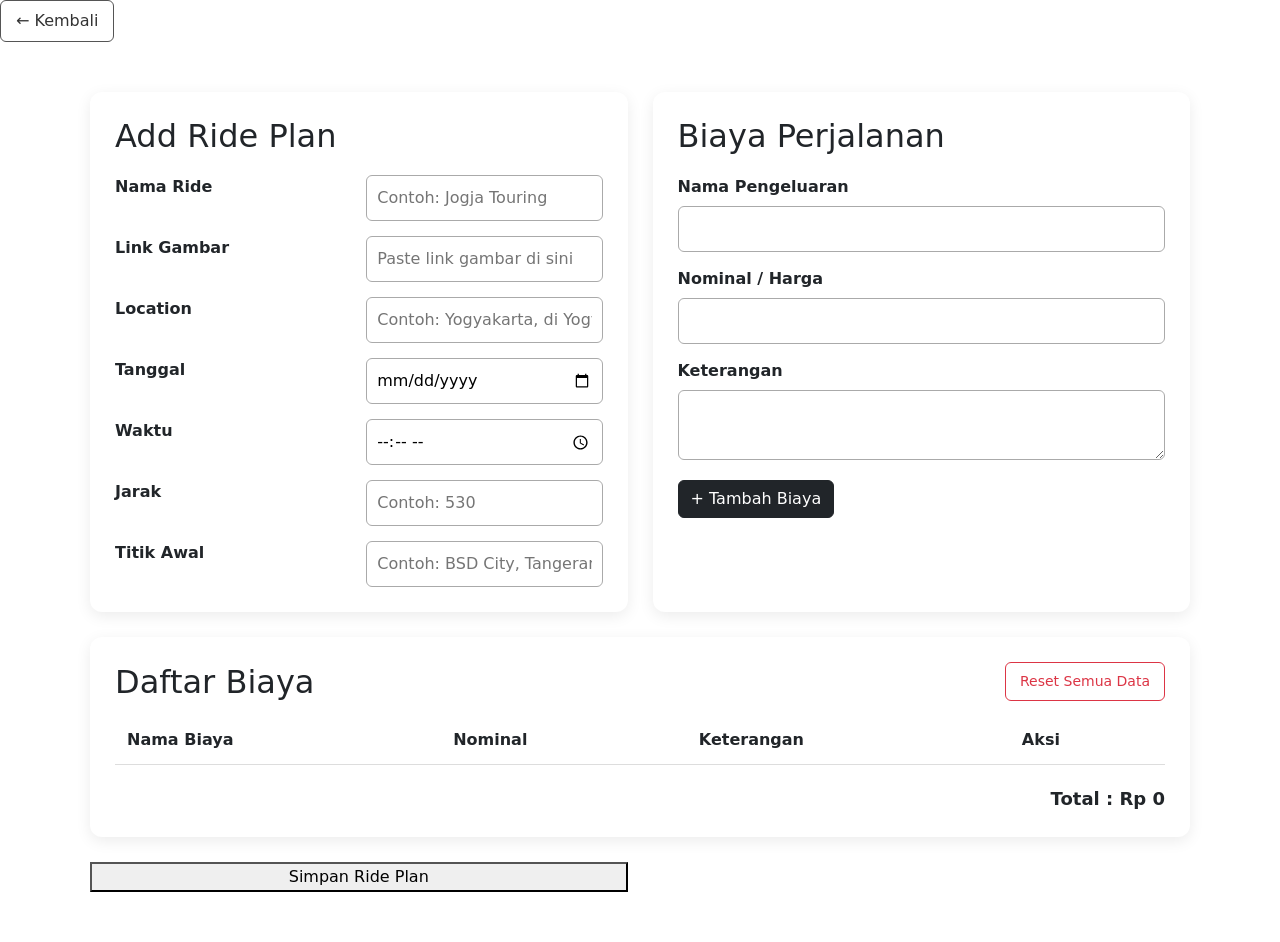
<file: page/addplan.html>
<!DOCTYPE html>
<html lang="en">
    <head>
        <meta charset="UTF-8">
        <meta name="viewport" content="width=device-width, initial-scale=1.0">
        <title>Add Ride Plan</title>
        <link rel="stylesheet" href="../assets/css/style_addplan.css">
        <link href="https://cdn.jsdelivr.net/npm/bootstrap@5.3.8/dist/css/bootstrap.min.css" rel="stylesheet" integrity="sha384-sRIl4kxILFvY47J16cr9ZwB07vP4J8+LH7qKQnuqkuIAvNWLzeN8tE5YBujZqJLB" crossorigin="anonymous">
    </head>
    <body>
        <button type="button" id="backButton">
                ← Kembali
        </button>
        <div class="ride-container">
            
            <div class="ride-card">
                <h2>Add Ride Plan</h2>
                <div class="ride-form">

                    <label>Nama Ride</label>
                    <input type="text" id="rideName" placeholder="Contoh: Jogja Touring">

                    <label>Link Gambar</label>
                    <input type="url" id="image" placeholder="Paste link gambar di sini">

                    <label>Location</label>
                    <input type="text" id="location" placeholder="Contoh: Yogyakarta, di Yogyakarta">

                    <label>Tanggal</label>
                    <input type="date" id="date">

                    <label>Waktu</label>
                    <input type="time" id="time">

                    <label>Jarak</label>
                    <input type="number" id="distance" placeholder="Contoh: 530">

                    <label>Titik Awal</label>
                    <input type="text" id="startPoint" placeholder="Contoh: BSD City, Tangerang Selatan">

                </div>
            </div>

            <div class="expense-card">
                <h2>Biaya Perjalanan</h2>

                <label>Nama Pengeluaran</label>
                <input type="text" id="expenseName">

                <label>Nominal / Harga</label>
                <input type="number" id="expensePrice">

                <label>Keterangan</label>
                <textarea id="expenseDescription"></textarea>

                <button type="button" id="addExpense" class="btn btn-dark">
                    + Tambah Biaya
                </button>
            </div>

            <div class="expense-list">
                <div class="table-header">
                    <h2>Daftar Biaya</h2>
                    <button type="button" id="resetData">
                        Reset Semua Data
                    </button>
                </div>
                <table>
                    <thead>
                        <tr>
                            <th>Nama Biaya</th>
                            <th>Nominal</th>
                            <th>Keterangan</th>
                            <th>Aksi</th>
                        </tr>
                    </thead>
                    <tbody id="expenseTable"></tbody>
                </table>
                <div class="total">
                    Total : Rp <span id="totalPrice">0</span>
                </div>
            </div>

            <button type="submit" id="saveRide">
                Simpan Ride Plan
            </button>

        </div>
        <script src="../assets/js/addplan.js"></script>
        <script src="https://cdn.jsdelivr.net/npm/bootstrap@5.3.8/dist/js/bootstrap.bundle.min.js" integrity="sha384-FKyoEForCGlyvwx9Hj09JcYn3nv7wiPVlz7YYwJrWVcXK/BmnVDxM+D2scQbITxI" crossorigin="anonymous"></script>    
    </body>
</html>
</file>
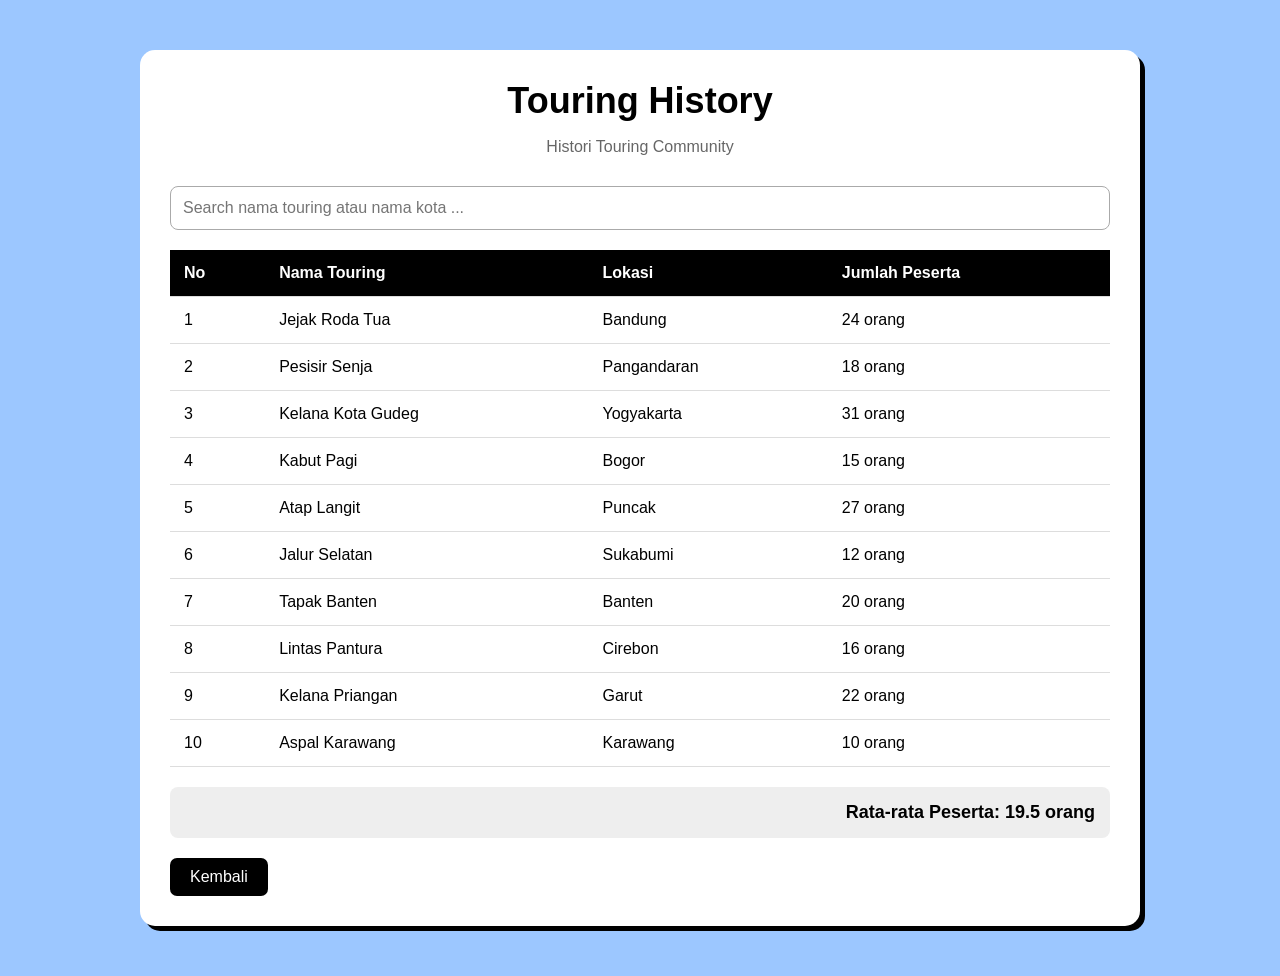
<file: page/tour_history.html>
<!DOCTYPE html>
<html lang="en">
    <head>
        <meta charset="UTF-8">
        <meta name="viewport" content="width=device-width, initial-scale=1.0">
        <title>History</title>
        <link rel="stylesheet" href="../assets/css/history.css">
    </head>
    <body>

        <div class="container">
            <h1>Touring History</h1>
            <p class="subtitle">Histori Touring Community</p>

            <div class="search-box">
                <input type="text" id="searchInput" placeholder="Search nama touring atau nama kota ...">
            </div>

            <div class="table-container">
                <table>
                    <thead>
                        <tr>
                            <th>No</th>
                            <th>Nama Touring</th>
                            <th>Lokasi</th>
                            <th>Jumlah Peserta</th>
                        </tr>
                    </thead>
                    <tbody id="touringTable">
                        <!-- dari js -->
                    </tbody>
                </table>
            </div>

            <div class="average">
                <p>
                    Rata-rata Peserta:
                    <span id="averageMember">0</span> orang
                </p>
            </div>

            <a href="community.html" class="btn-back">
                Kembali
            </a>
        </div>

        <script src="../assets/js/tour_history.js"></script>
    </body>
</html>
</file>
<file: assets/css/style_addplan.css>
.ride-container {
    width: 90%;
    max-width: 1100px;
    margin: 50px auto;
}

.ride-card,
.expense-card {
    background: white;
    padding: 25px;
    border-radius: 12px;
    box-shadow: 0 4px 15px rgba(0, 0, 0, 0.08);
}

.ride-container {
    display: grid;
    grid-template-columns: 1fr 1fr;
    gap: 25px;
}

#backButton {
    padding: 8px 15px;
    border: 1px solid #555;
    border-radius: 6px;
    background: white;
    color: #333;
    cursor: pointer;
}

#backButton:hover {
    background: #333;
    color: white;
}

.ride-card h2,
.expense-card h2,
.expense-list h2 {
    margin-top: 0;
    margin-bottom: 20px;
}

.ride-form {
    display: grid;
    grid-template-columns: 1fr 1fr;
    gap: 15px;
}

.ride-form label {
    font-weight: 600;
    margin-bottom: -8px;
}

.ride-form input {
    width: 100%;
    box-sizing: border-box;
    padding: 10px;
    border: 1px solid #aaa;
    border-radius: 6px;
}

.expense-card {
    display: flex;
    flex-direction: column;
}

.expense-card label {
    font-weight: 600;
    margin-bottom: 7px;
}

.expense-card input,
.expense-card textarea {
    width: 100%;
    box-sizing: border-box;
    padding: 10px;
    margin-bottom: 15px;
    border: 1px solid #aaa;
    border-radius: 6px;
}

.expense-card textarea {
    min-height: 40px;
    max-height: 80px;
    resize: vertical;
}

#addExpense {
    margin-top: 5px;
    align-self: flex-start;
}

.table-header {
    display: flex;
    justify-content: space-between;
    align-items: center;
    margin-bottom: 15px;
}

.table-header h2 {
    margin: 0;
}

#resetData {
    padding: 8px 14px;
    border: 1px solid #dc3545;
    border-radius: 6px;
    background: white;
    color: #dc3545;
    cursor: pointer;
    font-size: 14px;
}

#resetData:hover {
    background: #dc3545;
    color: white;
}

.expense-list {
    grid-column: 1 / -1;

    background: white;
    padding: 25px;
    border-radius: 12px;
    box-shadow: 0 4px 15px rgba(0, 0, 0, 0.08);
}

.expense-list table {
    width: 100%;
    border-collapse: collapse;
}

.expense-list th,
.expense-list td {
    padding: 12px;
    border-bottom: 1px solid #ddd;
    text-align: left;
}

.expense-list th {
    font-weight: 600;
}

.total {
    text-align: right;
    margin-top: 20px;
    font-size: 18px;
    font-weight: bold;
}


@media (max-width: 768px) {

    .ride-container {
        grid-template-columns: 1fr;
    }

    .ride-form {
        grid-template-columns: 1fr;
    }

    .expense-list {
        grid-column: auto;
    }

}
</file>
<file: assets/css/history.css>
* {
    box-sizing: border-box;
}

body {
    margin: 0;
    font-family: Arial, sans-serif;
    background-color: rgb(156, 199, 255);
}

.container {
    width: 90%;
    max-width: 1000px;
    margin: 50px auto;
    background-color: white;
    padding: 30px;
    border-radius: 15px;
    box-shadow: 5px 5px 0 black;
}

h1 {
    text-align: center;
    margin: 0;
    font-size: 36px;
}

.subtitle {
    text-align: center;
    color: #666;
    margin-bottom: 30px;
}

.search-box {
    margin-bottom: 20px;
}

.search-box input {
    width: 100%;
    padding: 12px;
    border: 1px solid #aaa;
    border-radius: 8px;
    font-size: 16px;
}

.table-container {
    overflow-x: auto;
}

table {
    width: 100%;
    border-collapse: collapse;
}

th,
td {
    padding: 14px;
    border-bottom: 1px solid #ddd;
    text-align: left;
}

th {
    background-color: black;
    color: white;
}

tr:hover {
    background-color: #f2f2f2;
}

.average {
    margin-top: 20px;
    padding: 15px;
    background-color: #eee;
    border-radius: 8px;
    text-align: right;
}

.average p {
    margin: 0;
    font-weight: bold;
    font-size: 18px;
}

#averageScore {
    color: black;
}

.btn-back {
    display: inline-block;
    margin-top: 20px;
    padding: 10px 20px;
    background-color: black;
    color: white;
    text-decoration: none;
    border-radius: 7px;
}

.btn-back:hover {
    background-color: white;
    color: black;
    border: 1px solid black;
}

@media (max-width: 600px) {
    .container {
        width: 94%;
        padding: 20px;
        margin: 30px auto;
    }

    h1 {
        font-size: 28px;
    }

    th,
    td {
        padding: 10px;
    }
}
</file>
